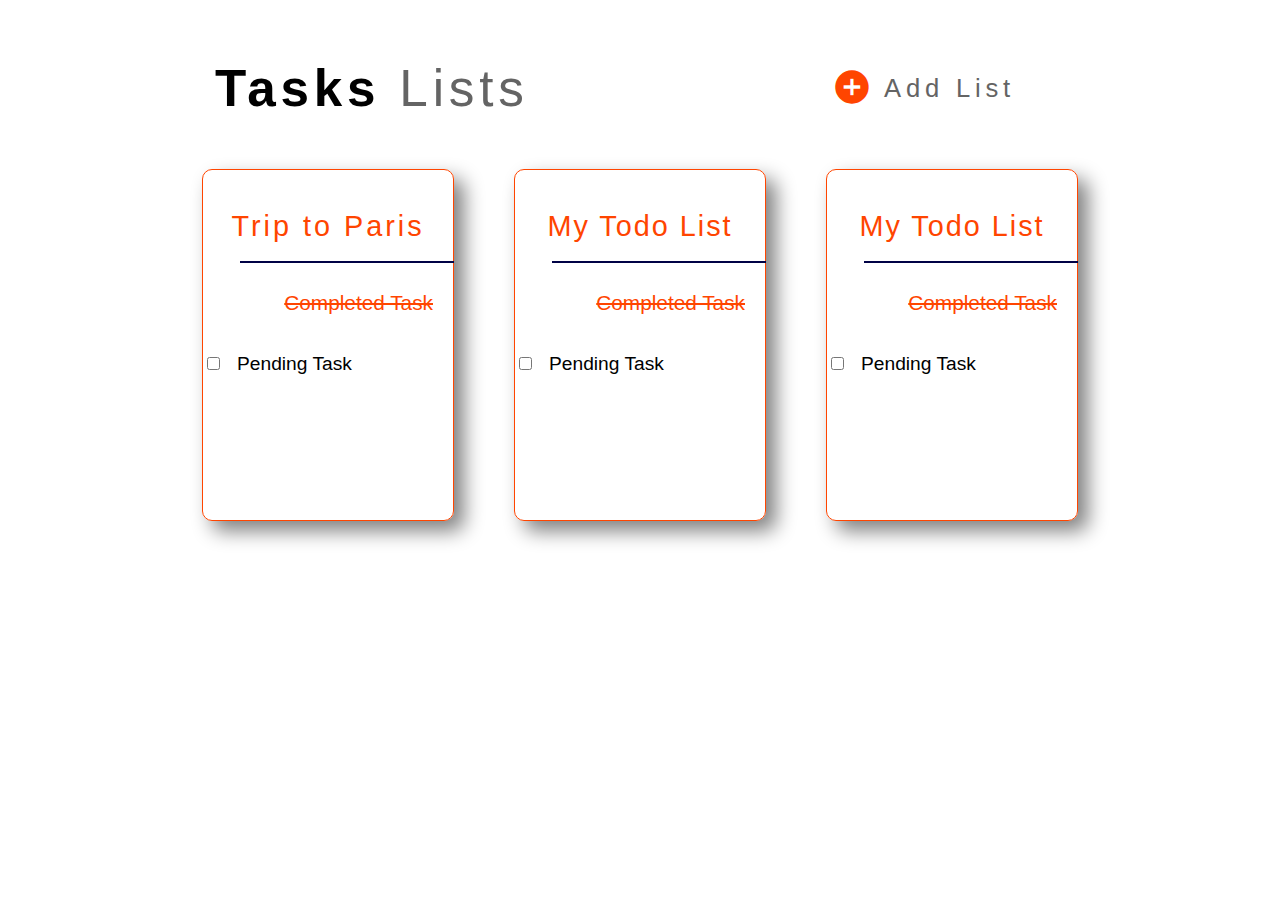
<file: index.html>
<!DOCTYPE html>
<html lang="en">
<head>
    <meta charset="UTF-8">
    <meta http-equiv="X-UA-Compatible" content="IE=edge">
    <meta name="viewport" content="width=device-width, initial-scale=1.0">
    <title>To-Do-Web</title>
    <link rel="stylesheet" href="./style.css">
    <link href="https://fonts.googleapis.com/icon?family=Material+Icons" rel="stylesheet">
</head>
<body>
<div class="main-container">
    <div class="head">
        <div class="head-task"><p><span class="task">Tasks</span> Lists</p>
        </div>
        <div class="head-add-task">
            <a href="./index3.html">
                <i class="material-icons" style="font-size: 2.5rem;">
                  add_circle
                </i>
             </a>
            <p class="add">&nbsp;Add List</p>
        </div>
    </div>
    <div class=" container">
        <div class="box paris">
            <div class="task-head">
                <a href="./index2.html" style="text-decoration: none; color: orangered; letter-spacing: 3px;">
                    Trip to Paris
                </a>
            </div>
            <hr>
            <div class="strike">Completed Task</div><br>
            <input type="checkbox">
            <div class="pending">Pending Task</div>
        </div>
        <div class="box mytodolist1">
            <div class="task-head">My Todo List</div>
            <hr>
            <div class="strike">Completed Task</div><br>
            <input type="checkbox">
            <div class="pending">Pending Task</div>
        </div>
        <div class="box mytodolist2">
            <div class="task-head">My Todo List</div>
            <hr>
            <div class="strike">Completed Task</div><br>
            <input type="checkbox">
            <div class="pending">Pending Task</div>
        </div>
    </div>
</div>
</body>
</html>
</file>
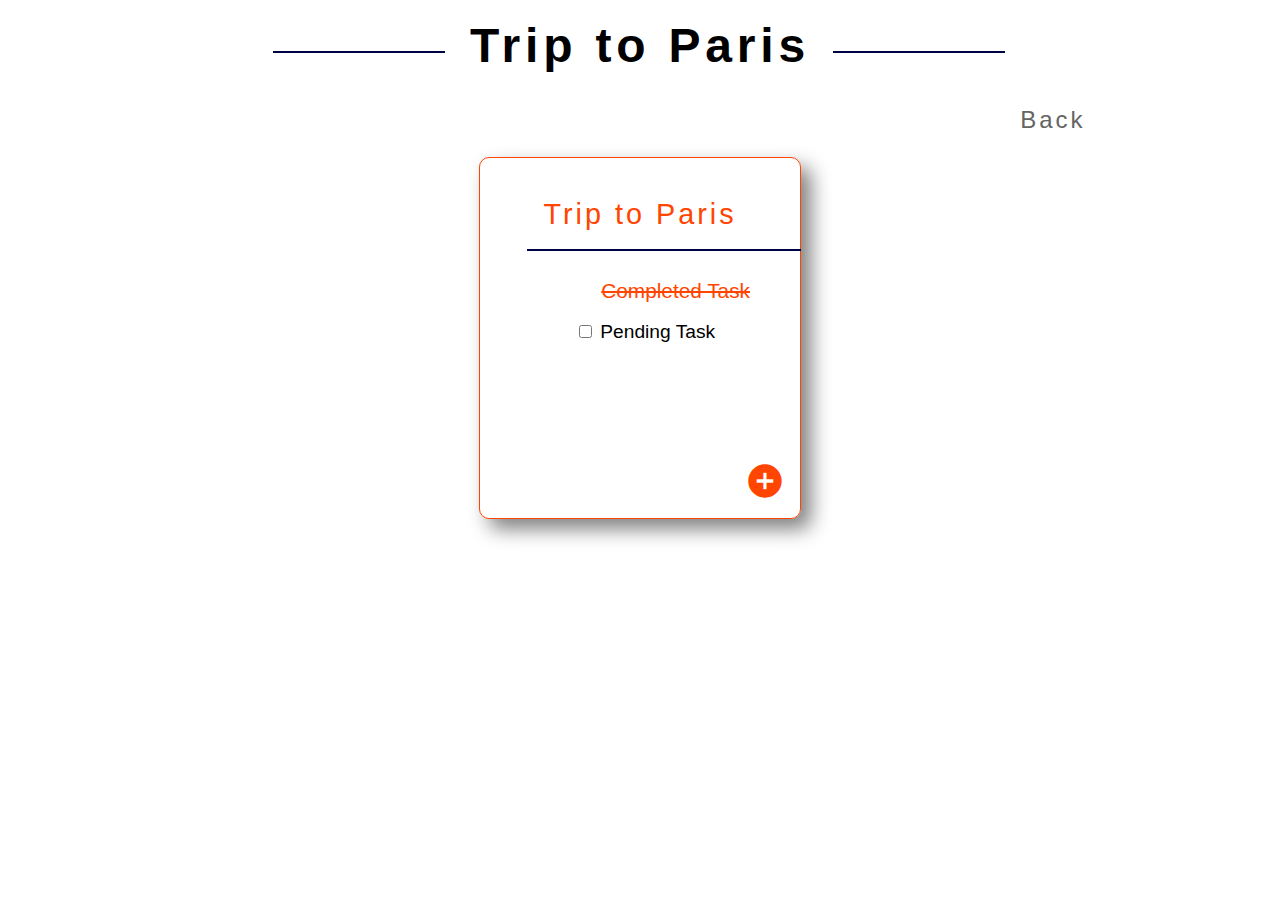
<file: index2.html>
<!DOCTYPE html>
<html lang="en">
<head>
    <meta charset="UTF-8">
    <meta http-equiv="X-UA-Compatible" content="IE=edge">
    <meta name="viewport" content="width=device-width, initial-scale=1.0">
    <title>Document</title>
    <link rel="stylesheet" href="./style.css">
    <link href="https://fonts.googleapis.com/icon?family=Material+Icons" rel="stylesheet">
</head>
<body>
    <div class="main-container">
        <div class="main-header">
           <div class="line"><hr></div>
           <div class="head ttp-head">
            Trip  to Paris
           </div>
           <div class="line"><hr></div>
        </div>
        <div class="back">
            <a href="./index.html">
                <i class="material-icons" style="font-size: 3rem;">arrow_circle_left</i>
            </a>
            &nbsp;Back
        </div>
        <div class="box ttp-box">
            <div class="task-head ttp-task-head">Trip to Paris</div>
            <hr style="position: relative;left:24px;">
            <div class="ttp-box-container">
                <div class="strike ttp-strike">Completed Task</div><br>
                <div class="pending ttp-pending">
                    <input type="checkbox">
                    Pending Task
                </div>
                <div class="ttp-add">
                    <a href="./index4.html">
                        <i class="material-icons"style="font-size: 2.5rem;">add_circle</i>
                    </a>
                </div>
            </div>
        </div>
    </div>
</body>
</html>
</file>
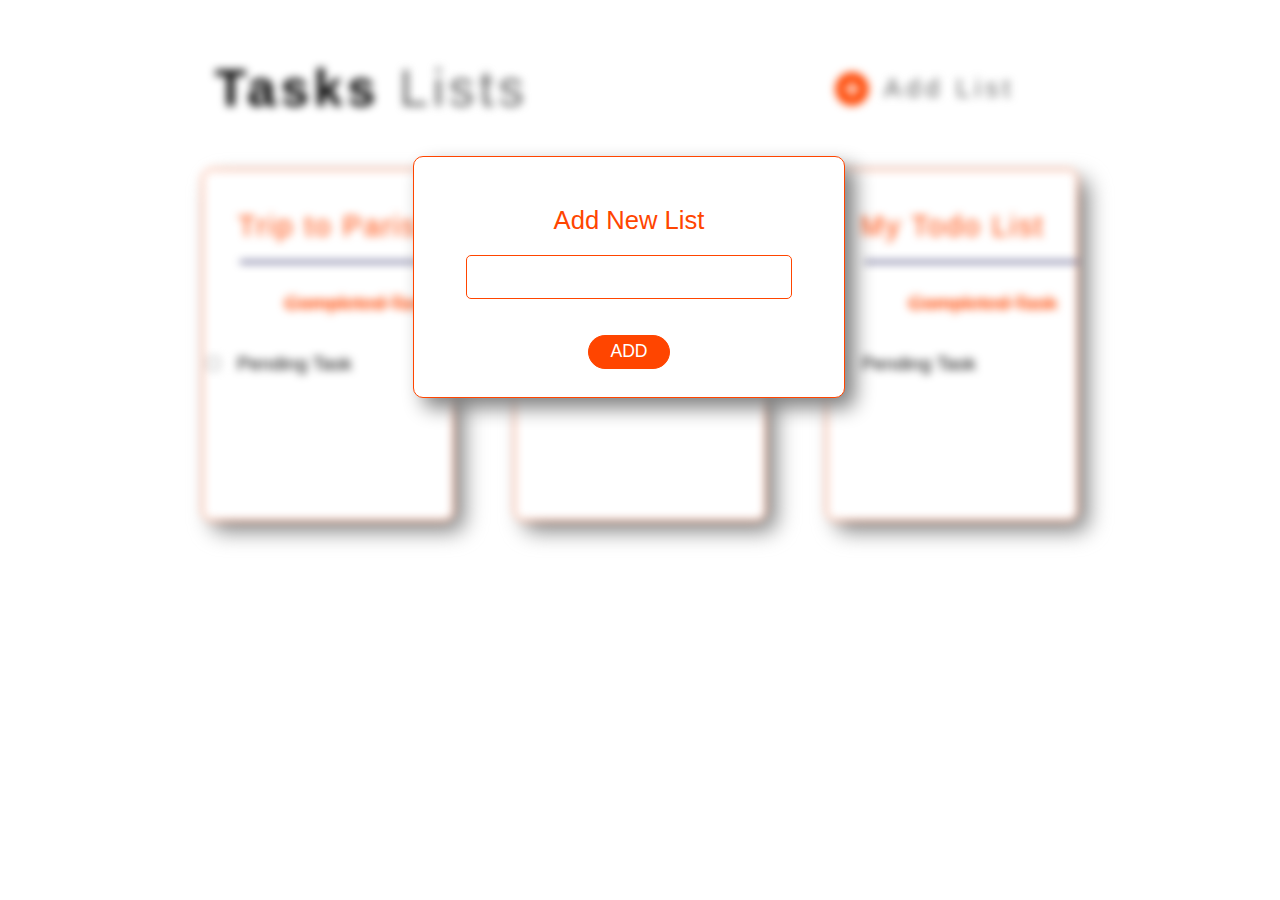
<file: index3.html>
<!DOCTYPE html>
<html lang="en">
<head>
    <meta charset="UTF-8">
    <meta http-equiv="X-UA-Compatible" content="IE=edge">
    <meta name="viewport" content="width=device-width, initial-scale=1.0">
    <title>Document</title>
    <link rel="stylesheet" href="./style.css">
    <link href="https://fonts.googleapis.com/icon?family=Material+Icons" rel="stylesheet">
</head>
<body>
    <div class="blurred">
        <div class="main-container">
            <div class="head">
                <div class="head-task"><p><span class="task">Tasks</span> Lists</p>
                </div>
                <div class="head-add-task">
                    
                    <i class="material-icons" style="font-size: 2.5rem;">
                        add_circle
                    </i>
                    <p class="add">&nbsp;Add List</p>
                </div>
            </div>
            <div class=" container">
                <div class="box paris">
                    <div class="task-head">
                        Trip to Paris                    
                    </div>
                    <hr>
                    <div class="strike">Completed Task</div><br>
                    <input type="checkbox">
                    <div class="pending">Pending Task</div>
                </div>
                <div class="box mytodolist1">
                    <div class="task-head">My Todo List</div>
                    <hr>
                    <div class="strike">Completed Task</div><br>
                    <input type="checkbox">
                    <div class="pending">Pending Task</div>
                </div>
                <div class="box mytodolist2">
                    <div class="task-head">My Todo List</div>
                    <hr>
                    <div class="strike">Completed Task</div><br>
                    <input type="checkbox">
                    <div class="pending">Pending Task</div>
                </div>
            </div>
        </div>
    </div>
    <div class="on-top">
      <div class="new">Add New List</div>
      <div class="button-container">
        <input class="input" type="text"><br><br>
        <div class="button">ADD</div>
      </div>
    </div>
</body>
</html>
</file>
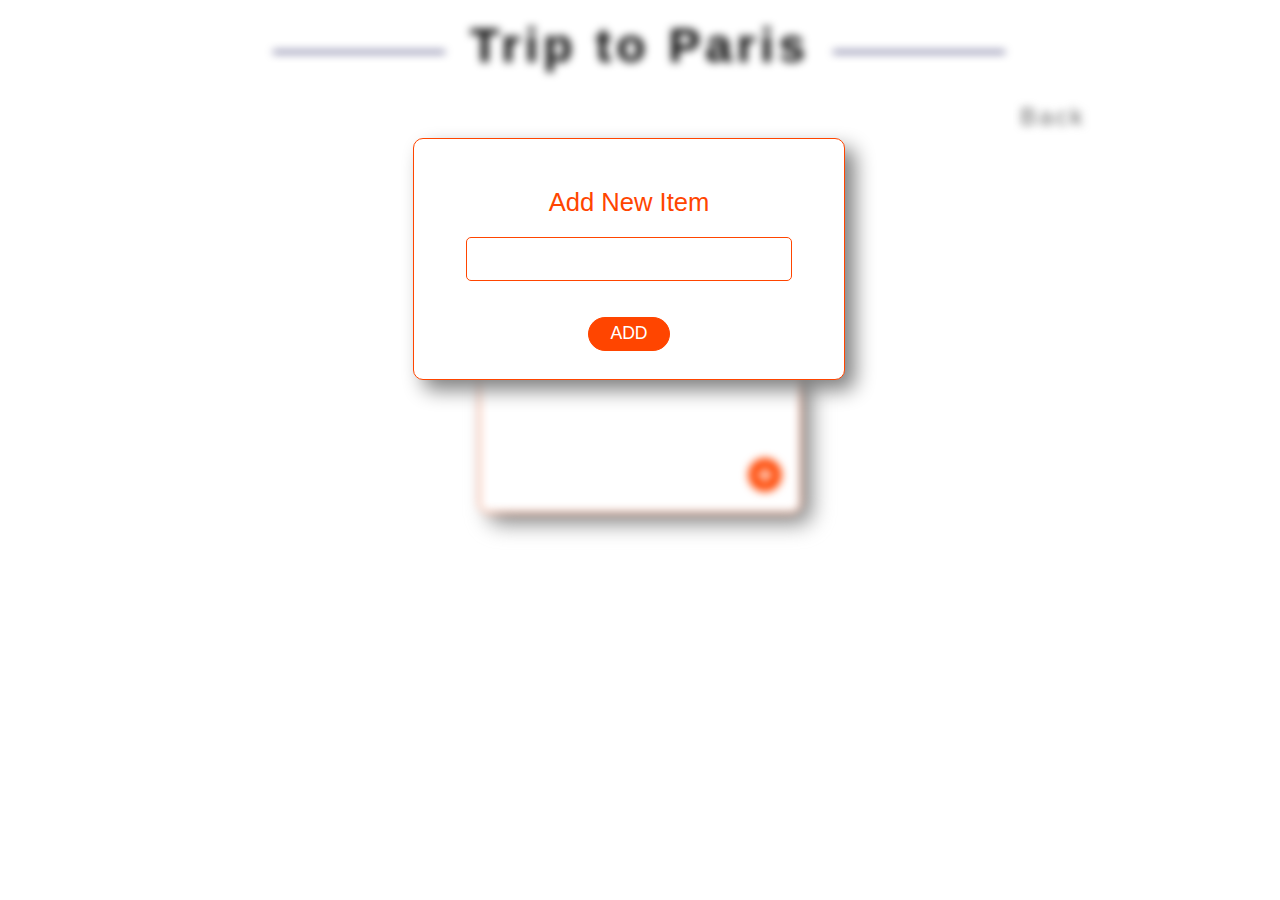
<file: index4.html>
<!DOCTYPE html>
<html lang="en">
<head>
    <meta charset="UTF-8">
    <meta http-equiv="X-UA-Compatible" content="IE=edge">
    <meta name="viewport" content="width=device-width, initial-scale=1.0">
    <title>Document</title>
    <link rel="stylesheet" href="./style.css">
    <link href="https://fonts.googleapis.com/icon?family=Material+Icons" rel="stylesheet">
</head>
<body>
    <div class="blurred">
        <div class="main-container">
            <div class="main-header">
               <div class="line"><hr></div>
               <div class="head ttp-head">
                Trip  to Paris
               </div>
               <div class="line"><hr></div>
            </div>
            <div class="back">
                <i class="material-icons" style="font-size: 3rem;">arrow_circle_left</i>
                &nbsp;Back
            </div>
            <div class="box ttp-box">
                <div class="task-head ttp-task-head">Trip to Paris</div>
                <hr style="position: relative;left:24px;">
                <div class="ttp-box-container">
                    <div class="strike ttp-strike">Completed Task</div><br>
                    <div class="pending ttp-pending">
                        <input type="checkbox">
                        Pending Task
                    </div>
                    <div class="ttp-add">
                        <i class="material-icons"style="font-size: 2.5rem;">add_circle</i>
                    </div>
                </div>
            </div>
        </div>
    </div>
    <div class="on-top">
        <div class="new">Add New Item</div>
        <div class="button-container">
            <input class="input" type="text"><br><br>
            <div class="button">ADD</div>
        </div>
    </div>
</body>
</html>
</file>
<file: style.css>
.main-container{
    display: flex;
    flex-flow: column nowrap;
    align-items: center;
}
.head{
    display: flex;
    flex-flow: row nowrap;
    width: 850px;
    font-family: -apple-system, BlinkMacSystemFont, 'Segoe UI', Roboto, Oxygen, Ubuntu, Cantarell, 'Open Sans', 'Helvetica Neue', sans-serif;
    font-weight: 100;
    color: rgb(100, 100, 100);
    letter-spacing: 0.3rem;
}
.head-task{
    
    flex: 1;
    font-size: 3.2rem;    
}
.task{
    font-weight: 700;
    color: black;
}
.head-add-task{
    display: flex;
    justify-content: end;
    align-items: center;
    flex:1;
    margin:0px 50px;
}
.material-icons{
    font-size: 30px;
    color:orangered;
}
.add{
    font-size: 1.6rem;
}
.container{
    height: auto;
    display: flex;
    flex-flow: row wrap;
    background-color: none;
    align-items: center;
    justify-content: center;
}
.box {
    height: 350px;
    width: 250px;
    border: 1.8px solid orangered;
    border-radius: 10px;
    margin:0px 30px 10px 30px;
    box-shadow: 10px 10px 20px gray;
}
.strike{
    text-decoration:line-through;
    font-size: 1.3em;
    text-align: end;
    padding:20px;
    color: orangered;
    font-family:Arial, Helvetica, sans-serif;
}
hr{
 
    width: 85%;
    position: relative;
    left:19px;
    border: 0.7px solid rgb(0, 2, 70);
}
.task-head{
    font-family: -apple-system, BlinkMacSystemFont, 'Segoe UI', Roboto, Oxygen, Ubuntu, Cantarell, 'Open Sans', 'Helvetica Neue', sans-serif;
    font-size: 1.8em;
    padding:40px 0px 10px;
    letter-spacing: 2px;
    text-align: center;
    color: orangered;
    font-weight: 300;
}
.pending{
 display: inline;
 color: black;
 padding-left: 10px;
 font-size: 1.2em;
 font-family: Verdana, Geneva, Tahoma, sans-serif;
}

/* trip tp paris page */

.ttp-head{
    display: flex;
    flex-direction: row nowrap;
    justify-content: center;
    font-weight: 600;
    font-size: 3rem;
    color: black;
    width: auto;
    margin: 10px;
}
.back{
    display: flex;
    align-items: center;
    justify-content: center;
    font-family: -apple-system, BlinkMacSystemFont, 'Segoe UI', Roboto, Oxygen, Ubuntu, Cantarell, 'Open Sans', 'Helvetica Neue', sans-serif;
    font-size: 1.5rem;
    color: rgb(100, 100, 100);
    letter-spacing: 3px;
    padding: 10px;
}
.ttp-box{
    width: 320px;
    height:360px;
    margin: auto;

}
.ttp-task-head{
    font-size: 1.8rem ;
    font-weight:300;
    letter-spacing: 3px;
}
.ttp-box-container{
    display: flex;
    flex-flow: column nowrap;
}
.ttp-strike{
    font-size: 1.3rem ;
    text-align:end;
    padding:20px 50px 0px 0px;
}
.ttp-pending{
    height:125px;
    text-align: center;
    font-size: 1.2rem;
}
.ttp-add{
    text-align: end;
    font-size: 1.5rem;
    padding:15px;
}
.main-header{
    display: flex;
    flex-flow: row nowrap;
    justify-content: space-between;
}
.line{    
    width:200px;
    position: relative;
    left:-20px;
    top: 35px;
}

/* blurring pages */
.blurred{
    filter:blur(4px);
}
.on-top{
    display: flex;
    flex-flow: column nowrap;
    align-items: center;
    justify-content: center;
    height: 240px;
    width:430px;
    background-color: white;
    border: 1.8px solid orangered;
    border-radius: 10px;
    margin:0px 30px 10px 30px;
    box-shadow: 10px 10px 20px gray;
    z-index: +2px;
    position: relative;
    top:-375px;
    left:375px;
}
.new{
    font-family: -apple-system, BlinkMacSystemFont, 'Segoe UI', Roboto, Oxygen, Ubuntu, Cantarell, 'Open Sans', 'Helvetica Neue', sans-serif;
    font-size: 1.6em;
    text-align: center;
    color: orangered;
    font-weight: 400;
    padding: 20px 0px;
}
.input{
    border: 1.5px solid orangered;
    border-radius: 5px;
    height: 40px;
    width: 320px;
}
.button-container{
    display: flex;
    flex-flow: column nowrap;
    align-items: center;
    justify-content: center;
}
.button{
    display: flex;
    align-items: center;
    justify-content: center;
    border:1px solid orangered;
    border-radius: 20px;
    background-color: orangered;
    color: white;
    font-family: Verdana, Geneva, Tahoma, sans-serif;
    font-size: 1.1rem;
    height: 2rem;
    width:5rem;
}
</file>
